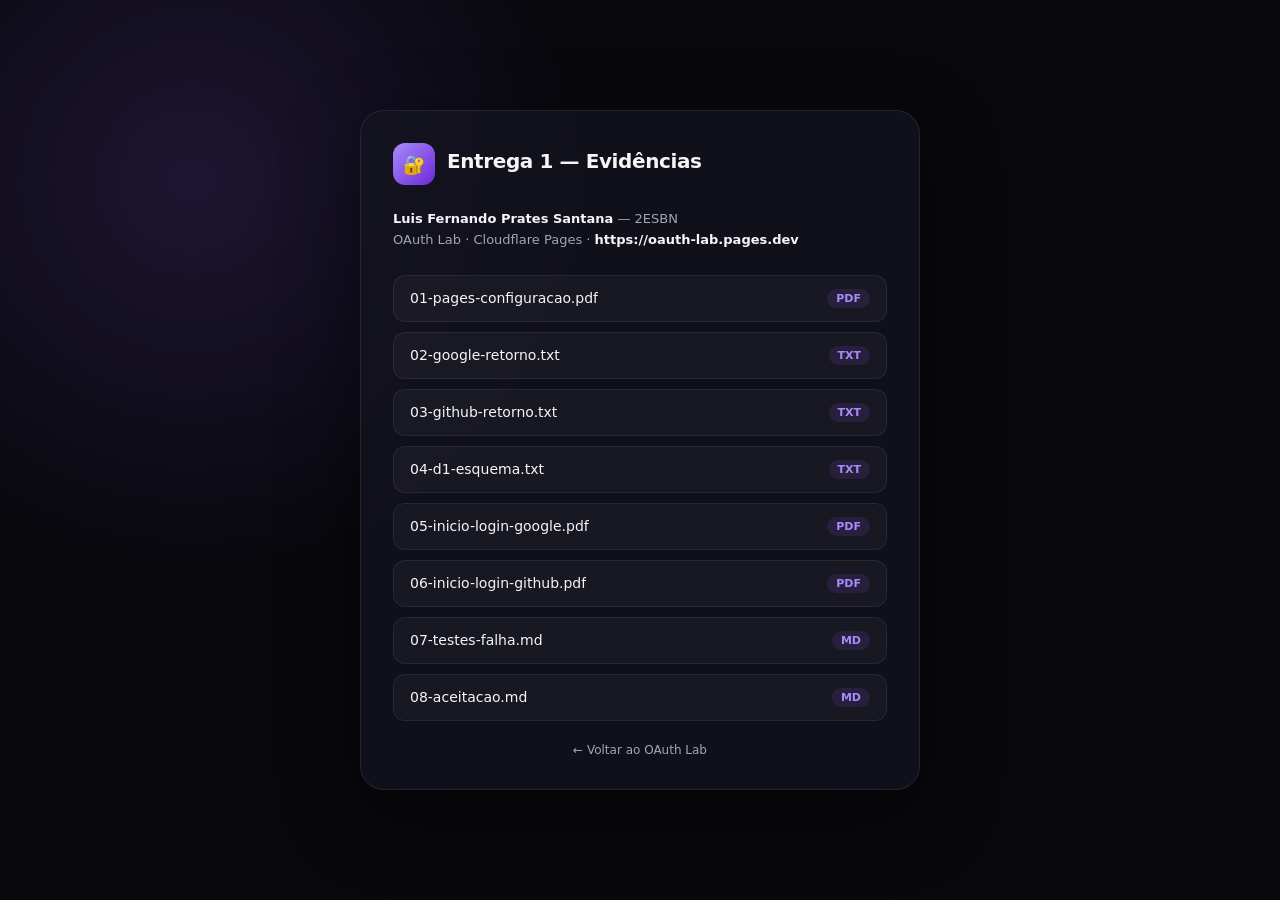
<file: public/entrega1/index.html>
<!DOCTYPE html>
<html lang="pt-BR">

<head>
    <meta charset="UTF-8">
    <meta name="viewport" content="width=device-width, initial-scale=1.0">
    <meta name="robots" content="noindex">

    <title>Entrega 1 — Evidências | OAuth Lab</title>

    <style>
        * {
            margin: 0;
            padding: 0;
            box-sizing: border-box;
        }

        body {
            min-height: 100vh;

            display: flex;
            justify-content: center;
            align-items: center;

            padding: 32px 20px;

            color: #f5f5f7;

            font-family:
                Inter,
                ui-sans-serif,
                system-ui,
                -apple-system,
                "Segoe UI",
                sans-serif;

            background:
                radial-gradient(
                    circle at 15% 20%,
                    rgba(139, 92, 246, 0.16),
                    transparent 30%
                ),
                #08080d;
        }

        .card {
            width: 100%;
            max-width: 560px;

            padding: 32px;

            border: 1px solid rgba(255, 255, 255, 0.08);
            border-radius: 24px;

            background: rgba(20, 20, 31, 0.78);

            box-shadow: 0 24px 80px rgba(0, 0, 0, 0.45);
        }

        .brand {
            display: flex;
            align-items: center;
            gap: 12px;

            margin-bottom: 24px;
        }

        .brand-icon {
            width: 42px;
            height: 42px;

            display: flex;
            align-items: center;
            justify-content: center;
            flex-shrink: 0;

            border-radius: 12px;

            font-size: 18px;

            background: linear-gradient(135deg, #a78bfa, #6d28d9);
        }

        h1 {
            margin-bottom: 6px;

            font-size: 20px;
            letter-spacing: -0.02em;
        }

        .meta {
            margin-bottom: 24px;

            color: #a5a5b3;

            font-size: 13px;
            line-height: 1.6;
        }

        .meta strong {
            color: #f5f5f7;
        }

        ul {
            list-style: none;
        }

        li a {
            display: flex;
            align-items: center;
            justify-content: space-between;
            gap: 12px;

            padding: 13px 16px;

            border: 1px solid rgba(255, 255, 255, 0.07);
            border-radius: 12px;

            color: #f5f5f7;

            background: rgba(255, 255, 255, 0.035);

            font-size: 14px;

            text-decoration: none;

            transition:
                border-color 160ms ease,
                background 160ms ease,
                transform 160ms ease;
        }

        li + li {
            margin-top: 10px;
        }

        li a:hover {
            border-color: rgba(139, 92, 246, 0.4);

            background: rgba(139, 92, 246, 0.08);

            transform: translateY(-1px);
        }

        li a:focus-visible {
            outline: 2px solid #a78bfa;

            outline-offset: 3px;
        }

        .name {
            overflow: hidden;

            text-overflow: ellipsis;

            white-space: nowrap;
        }

        .tag {
            flex-shrink: 0;

            padding: 3px 9px;

            border-radius: 999px;

            color: #a78bfa;

            background: rgba(139, 92, 246, 0.12);

            font-size: 11px;
            font-weight: 600;
        }

        footer {
            margin-top: 22px;

            color: #707080;

            font-size: 12px;

            text-align: center;
        }

        footer a {
            color: #a5a5b3;

            text-decoration: none;
        }

        footer a:hover {
            color: #f5f5f7;
        }
    </style>
</head>

<body>

    <main class="card">

        <header class="brand">

            <div class="brand-icon" aria-hidden="true">🔐</div>

            <h1>Entrega 1 — Evidências</h1>

        </header>


        <p class="meta">
            <strong>Luis Fernando Prates Santana</strong> — 2ESBN<br>
            OAuth Lab · Cloudflare Pages · <strong>https://oauth-lab.pages.dev</strong>
        </p>


        <ul>
            <li>
                <a href="01-pages-configuracao.pdf">
                    <span class="name">01-pages-configuracao.pdf</span>
                    <span class="tag">PDF</span>
                </a>
            </li>

            <li>
                <a href="02-google-retorno.txt">
                    <span class="name">02-google-retorno.txt</span>
                    <span class="tag">TXT</span>
                </a>
            </li>

            <li>
                <a href="03-github-retorno.txt">
                    <span class="name">03-github-retorno.txt</span>
                    <span class="tag">TXT</span>
                </a>
            </li>

            <li>
                <a href="04-d1-esquema.txt">
                    <span class="name">04-d1-esquema.txt</span>
                    <span class="tag">TXT</span>
                </a>
            </li>

            <li>
                <a href="05-inicio-login-google.pdf">
                    <span class="name">05-inicio-login-google.pdf</span>
                    <span class="tag">PDF</span>
                </a>
            </li>

            <li>
                <a href="06-inicio-login-github.pdf">
                    <span class="name">06-inicio-login-github.pdf</span>
                    <span class="tag">PDF</span>
                </a>
            </li>

            <li>
                <a href="07-testes-falha.md">
                    <span class="name">07-testes-falha.md</span>
                    <span class="tag">MD</span>
                </a>
            </li>

            <li>
                <a href="08-aceitacao.md">
                    <span class="name">08-aceitacao.md</span>
                    <span class="tag">MD</span>
                </a>
            </li>
        </ul>


        <footer>
            <a href="/">← Voltar ao OAuth Lab</a>
        </footer>

    </main>

</body>

</html>
</file>
